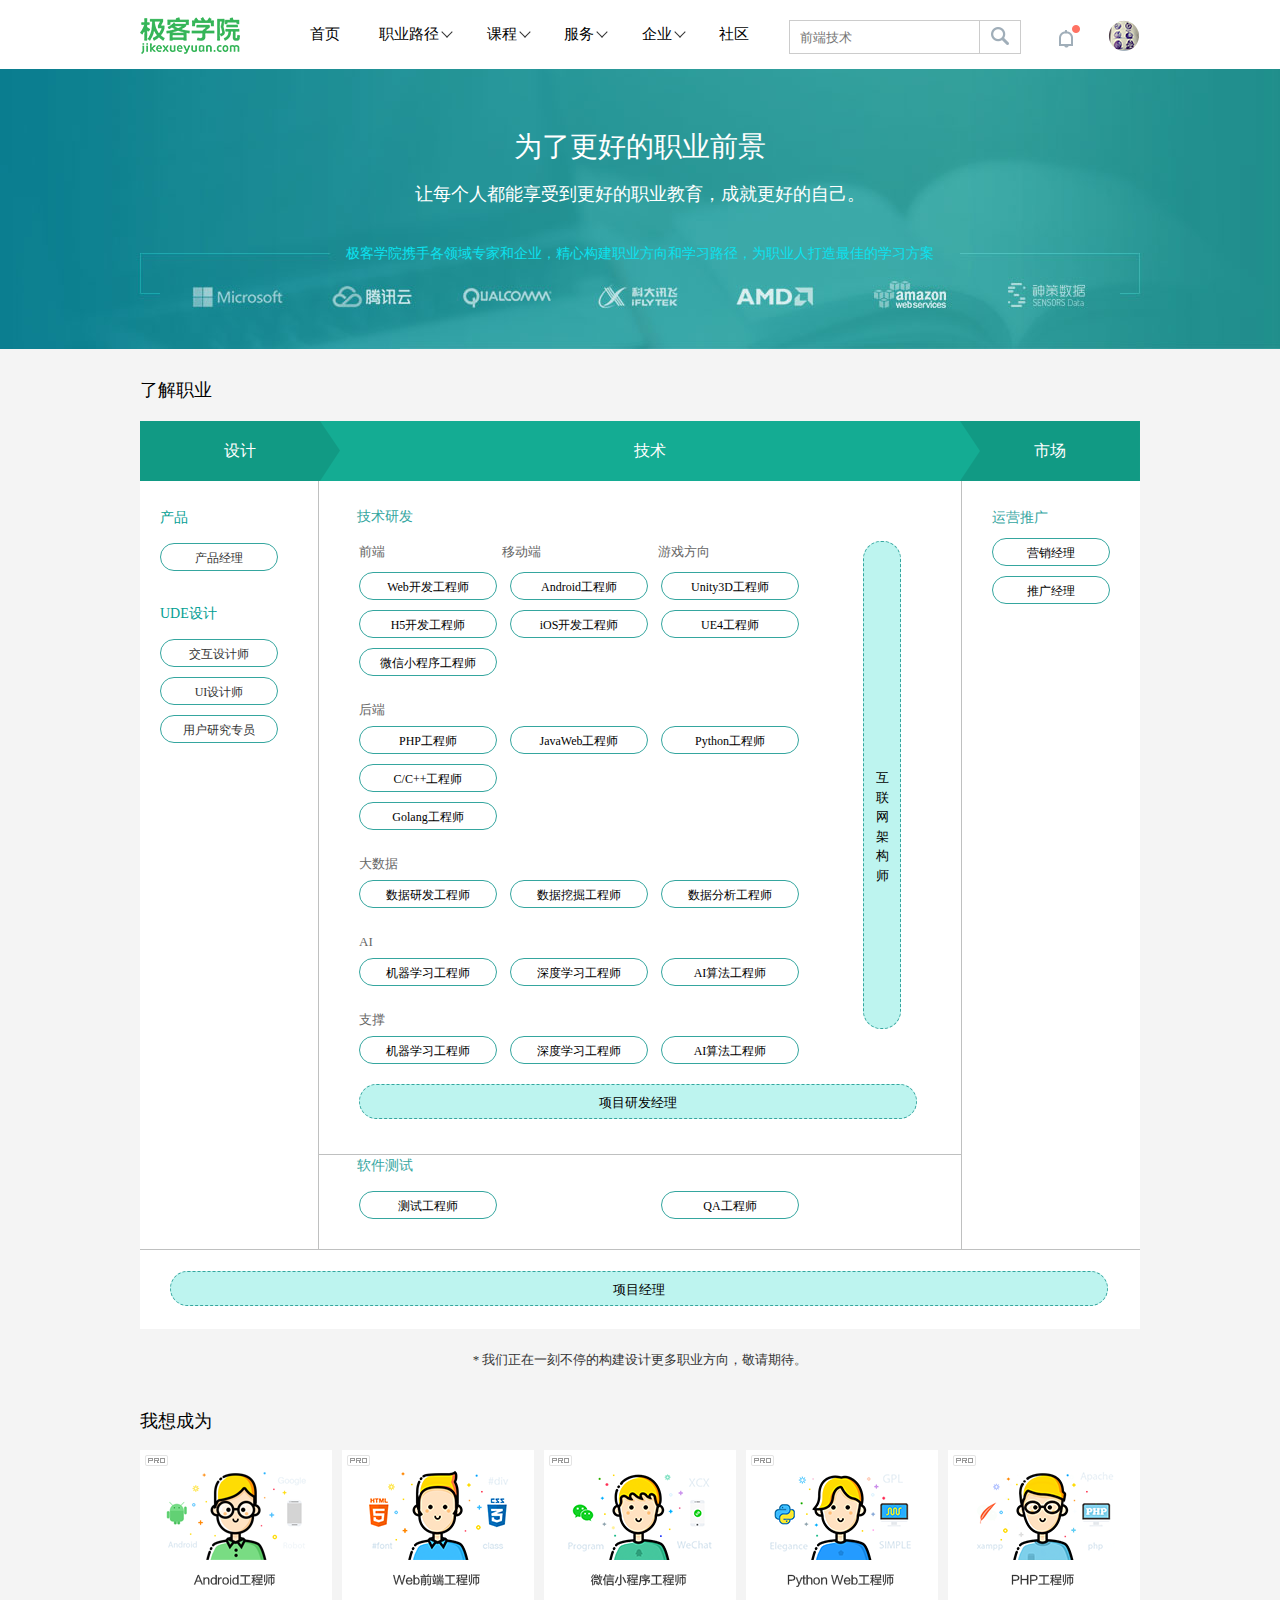
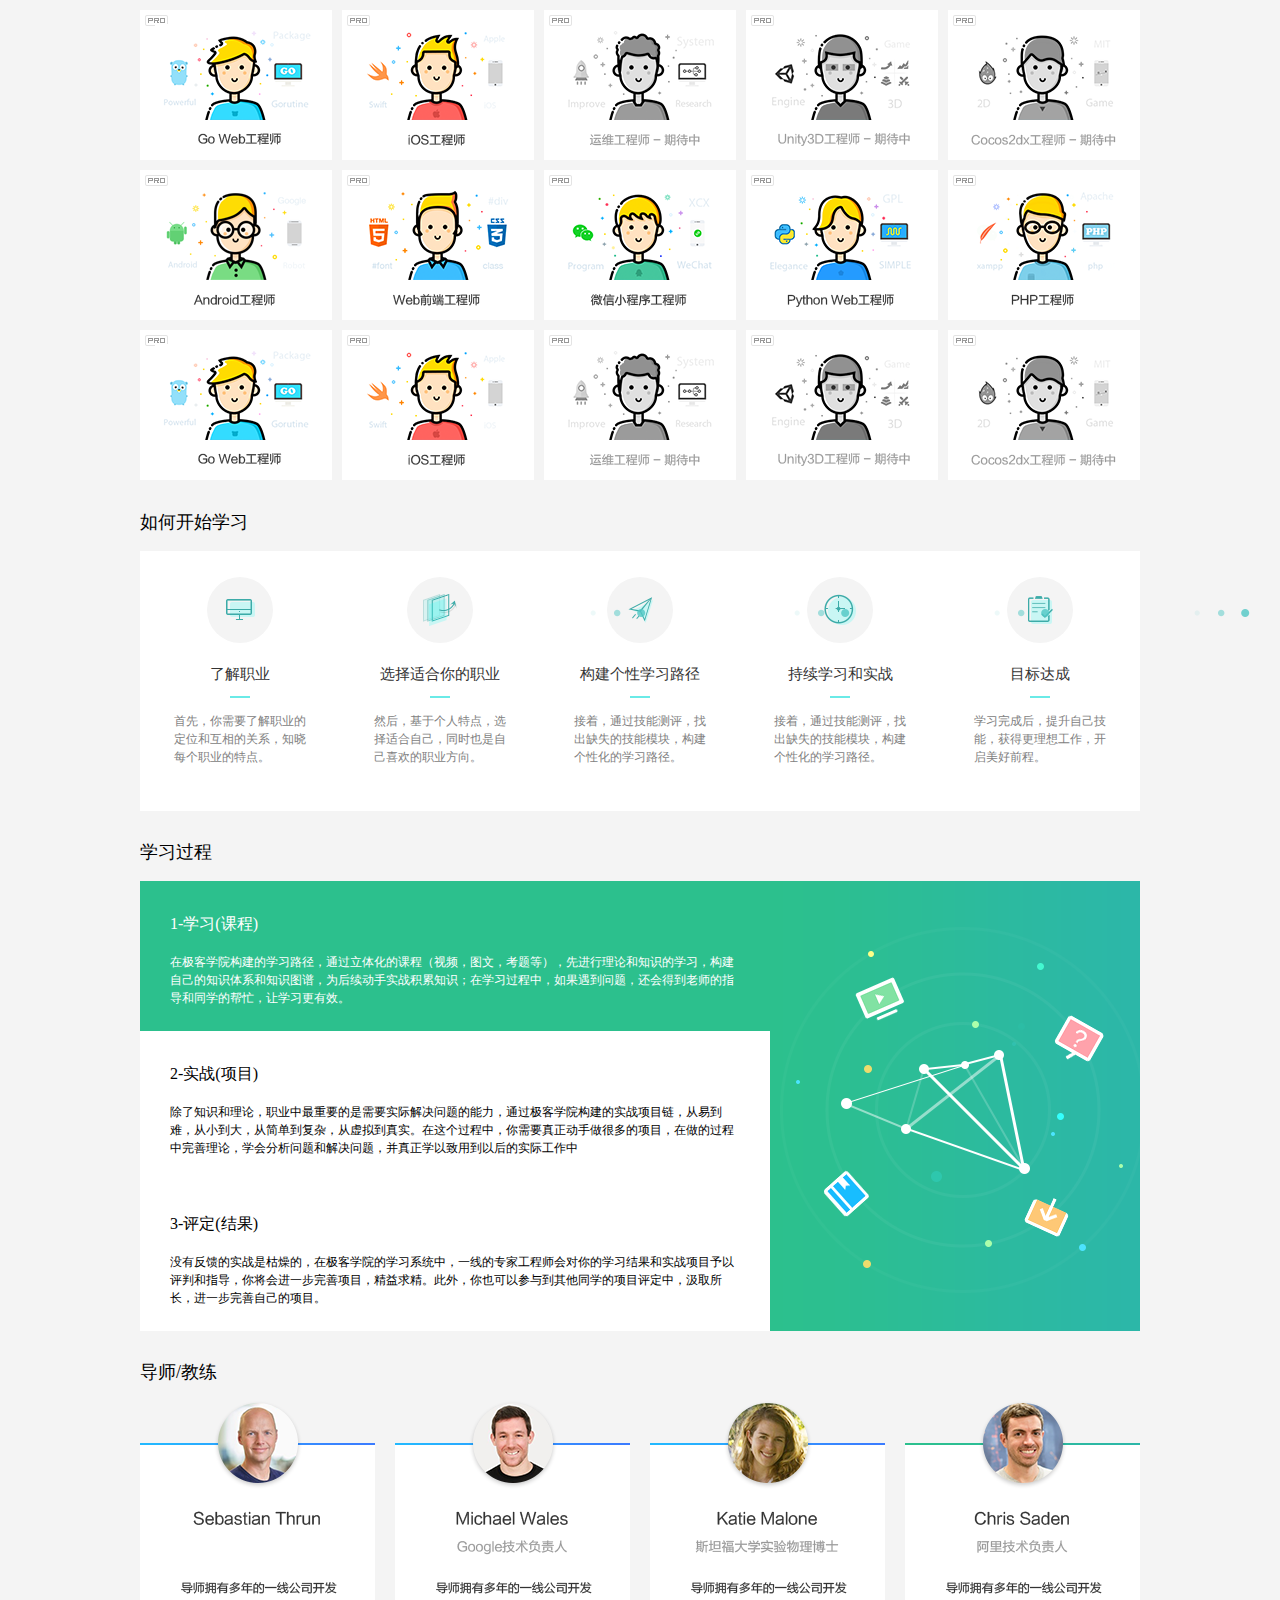
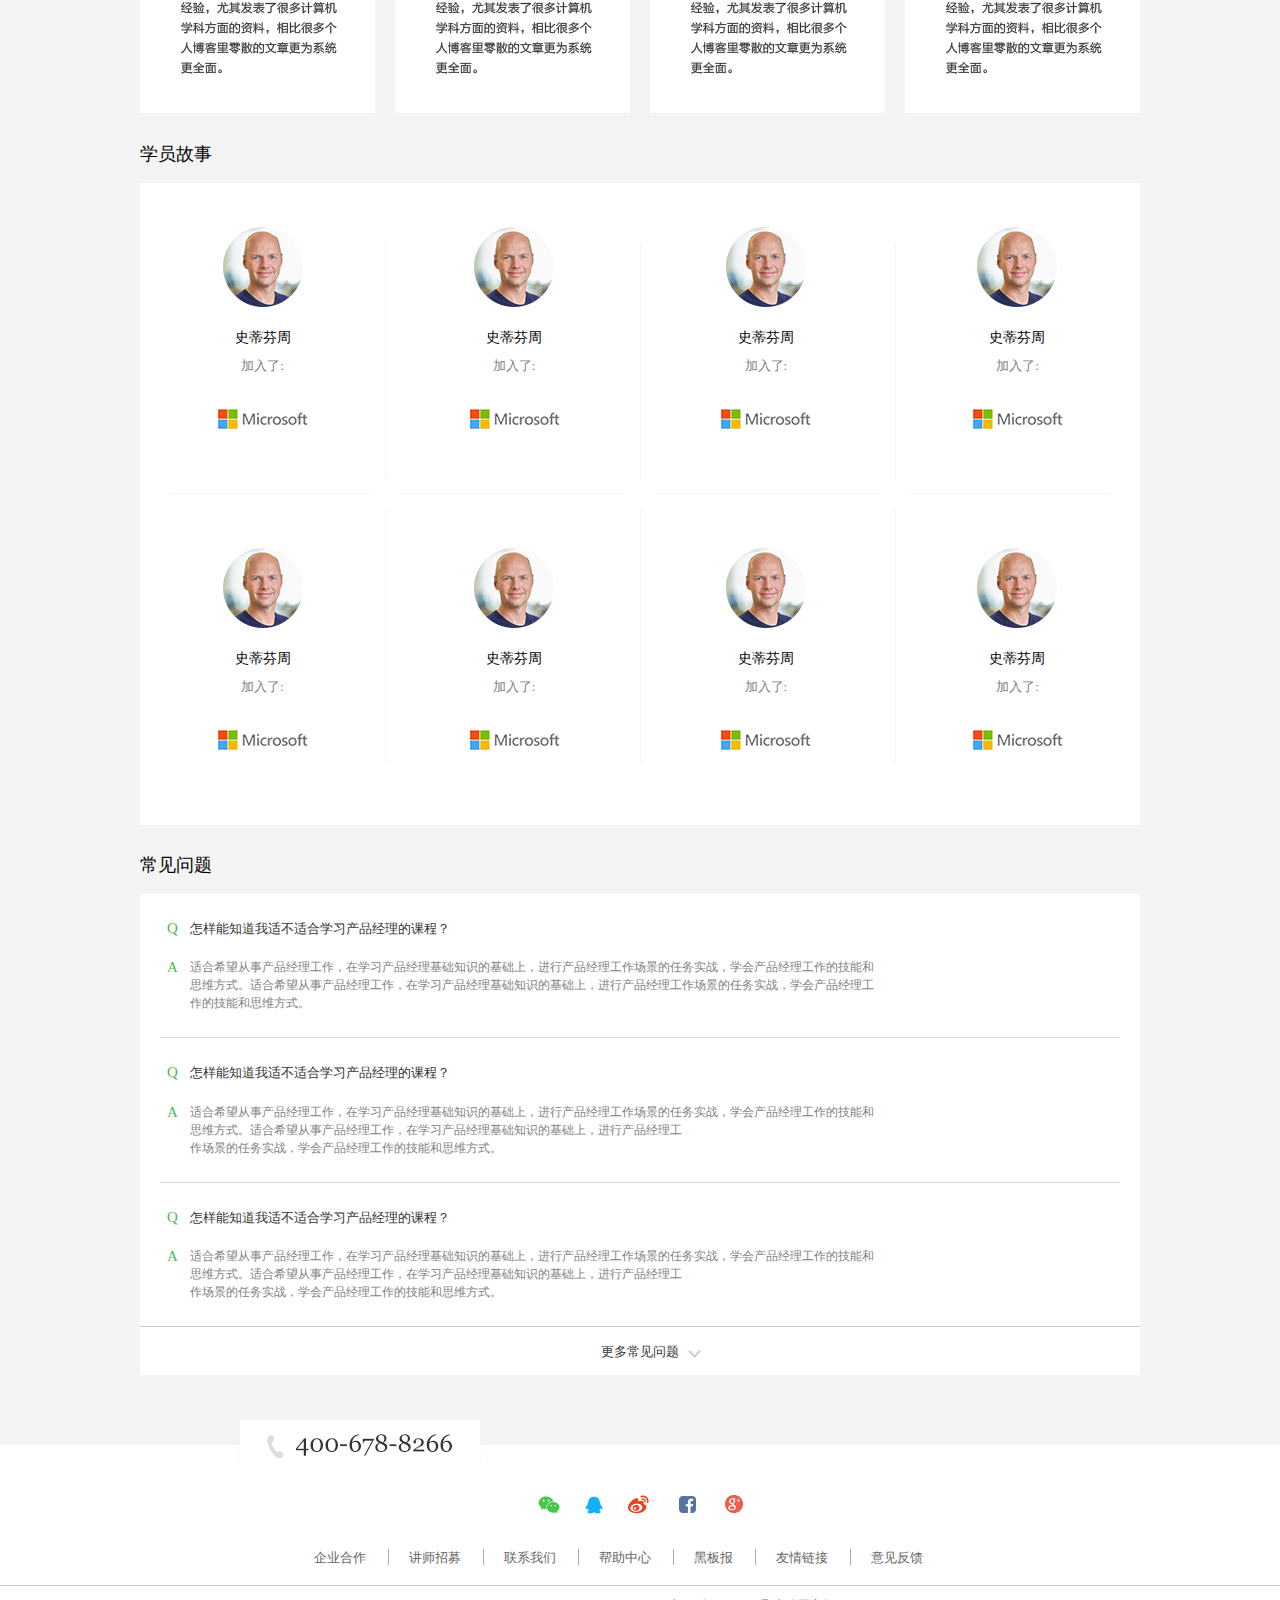
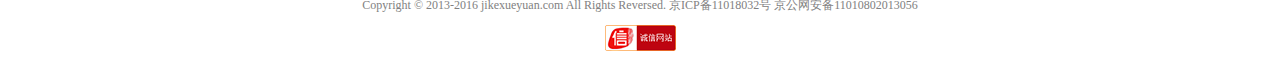
<file: jk.html>
<!DOCTYPE html>
<html>
<head>
  <title>极客学院index</title>
  <link rel="stylesheet" type="text/css" href="./css/reset.css">
  <link rel="stylesheet" type="text/css" href="./css/index.css">
</head>
<body>
  <header class="page-header">
    <a class="header-logo" href="javascript:;">
      <img src="img/headlogo.png">
    </a>
    <nav class="header-nav">
      <ul class="nav-content">
        <li class="nav-item"><a href="javascript:;">首页</a></li>
        <li class="nav-item"><a href="javascript:;">职业路径</a></li>
        <li class="nav-item"><a href="javascript:;">课程</a></li>
        <li class="nav-item"><a href="javascript:;">服务</a></li>
        <li class="nav-item"><a href="javascript:;">企业</a></li>       
        <li class="nav-item"><a href="javascript:;">社区</a></li>
      </ul>
    </nav>
    <div class="header-form">
      <input class="header-input" type="text" placeholder="前端技术">
      <button class="header-button">
        <a href="javascript:;"><img class="mirror-image" src="img/mirror.png"></a>
      </button>
    </div>
    <div class="header-other-image">
      <a class="header-link-left" href="javascript:;"><img class="header-image-left" src="img/message.png"></a>
      <a class="header-link-right" href="javascript:;"><img class="header-image-right" src="img/h1.png"></a>
    </div>
  </header>
  <div class="banner">
    <p class="banner-title">为了更好的职业前景</p>
    <p class="banner-title-p">让每个人都能享受到更好的职业教育，成就更好的自己。</p>
    <div class="banner-block">
      <p class="banner-p">极客学院携手各领域专家和企业，精心构建职业方向和学习路径，为职业人打造最佳的学习方案</p>
    </div>
  </div>
  <div class="carrer-section">
    <div class="container">
      <h3>了解职业</h3>
      <div class="carrer-title"> 
        <span class="carrer-title-item">设计</span>
        <span class="carrer-title-item">技术</span>
        <span class="carrer-title-item">市场</span>
      </div>
      <div class="carrer-content">
        <div class="carrer-content-item carrer-left">
          <p class="carrer-content-title">产品</p>
          <a class="carrer-content-text">产品经理</a>
          <p class="carrer-content-title">UDE设计</p>
          <ul>
            <li>交互设计师</li>
            <li>UI设计师</li>
            <li>用户研究专员</li>
          </ul>
        </div>
        <div class="carrer-content-item carrer-mid">
          <p class="carrer-content-title">技术研发</p>
          <div class="carrer-content-p">
            <div>前端</div>
            <div>移动端</div>
            <div>游戏方向</div>
          </div>
          <ul class="carrer-content-first">
            <li class="carrer-content-first-item">Web开发工程师</li>
            <li class="carrer-content-first-item">Android工程师</li>
            <li class="carrer-content-first-item">Unity3D工程师</li>
            <li class="carrer-content-first-item">H5开发工程师</li>
            <li class="carrer-content-first-item">iOS开发工程师</li>
            <li class="carrer-content-first-item">UE4工程师</li>
            <li class="carrer-content-first-item">微信小程序工程师</li>
          </ul>
          <p class="carrer-content-p-item">后端</p>
          <ul class="carrer-content-second">
            <li class="carrer-content-second-item">PHP工程师</li>
            <li class="carrer-content-second-item">JavaWeb工程师</li>
            <li class="carrer-content-second-item">Python工程师</li>
            <li class="carrer-content-second-item">C/C++工程师</li>
            <li class="carrer-content-second-item">Golang工程师</li>
          </ul>
          <p class="carrer-content-p-item">大数据</p>
          <ul class="carrer-content-thrid">
            <li>数据研发工程师</li>
            <li>数据挖掘工程师</li>
            <li>数据分析工程师</li>
          </ul>
          <p class="carrer-content-p-item">AI</p>
          <ul class="carrer-content-four">
            <li>机器学习工程师</li>
            <li>深度学习工程师</li>
            <li>AI算法工程师</li>
          </ul>
          <p class="carrer-content-p-item">支撑</p>
          <ul class="carrer-content-five">
            <li>机器学习工程师</li>
            <li>深度学习工程师</li>
            <li>AI算法工程师</li>
          </ul>
          <div class="carrer-content-down">项目研发经理</div>
          <div class="carrer-content-right">
            <ul>
              <li>互</li>
              <li>联</li>
              <li>网</li>
              <li>架</li>
              <li>构</li>
              <li>师</li>
            </ul>
          </div>
          <div class="carrer-content-bottom">
            <p class="carrer-content-title">软件测试</p>
            <ul>
              <li>测试工程师</li>
              <li>QA工程师</li>
            </ul>
          </div>
        </div>
        <div class="carrer-content-item carrer-right">
          <p class="carrer-content-title">运营推广</p>
          <ul>
            <li class="carrer-content-text">营销经理</li>
            <li class="carrer-content-text">推广经理</li>
          </ul> 
        </div>
      </div>
      <div class="carrer-bottom">
        <span class="carrer-bottom-text">项目经理</span>
      </div>
      <p class="carrer-info">*&nbsp;我们正在一刻不停的构建设计更多职业方向，敬请期待。</p>  
    </div>
  </div>
  <div class="vocation-section">
    <div class="container">
      <h3>我想成为</h3>
      <div class="vocation-content">
        <a href="javascript:;"><img src="img/v1.png"></a>
        <a href="javascript:;"><img src="img/v2.png"></a>
        <a href="javascript:;"><img src="img/v3.png"></a>
        <a href="javascript:;"><img src="img/v4.png"></a>
        <a href="javascript:;"><img src="img/v5.png"></a>
        <a href="javascript:;"><img src="img/v6.png"></a>
        <a href="javascript:;"> <img src="img/v7.png"></a>
        <a href="javascript:;"><img src="img/v8.png"></a>
        <a href="javascript:;"><img src="img/v9.png"></a>
        <a href="javascript:;"><img src="img/v10.png"></a>
        <a href="javascript:;"><img src="img/v1.png"></a>
        <a href="javascript:;"><img src="img/v2.png"></a>
        <a href="javascript:;"><img src="img/v3.png"></a>
        <a href="javascript:;"><img src="img/v4.png"></a>
        <a href="javascript:;"><img src="img/v5.png"></a>
        <a href="javascript:;"><img src="img/v6.png"></a>
        <a href="javascript:;"><img src="img/v7.png"></a>
        <a href="javascript:;"><img src="img/v8.png"></a>
        <a href="javascript:;"><img src="img/v9.png"></a>
        <a href="javascript:;"><img src="img/v10.png"></a>
      </div>
    </div>
  </div>
  <div class="how-section">
    <div class="container">
      <h3>如何开始学习</h3>
      <ul>
        <li>
          <div class="how-img">
            <img src="img/how1.png">
          </div>
          <p class="how-study-title">了解职业</p>
          <p class="how-block"></p>
          <p class="how-study-text">首先，你需要了解职业的定位和互相的关系，知晓每个职业的特点。</p>
        </li>
        <li>
          <div class="how-img">
            <img src="img/how2.png">
          </div>
          <p class="how-study-title">选择适合你的职业</p>
          <p class="how-block"></p>
          <p class="how-study-text">然后，基于个人特点，选择适合自己，同时也是自己喜欢的职业方向。</p>
        </li>
        <li>
          <div class="how-img">
            <img src="img/how3.png">
          </div>
          <p class="how-study-title">构建个性学习路径</p>
          <p class="how-block"></p>
          <p class="how-study-text">接着，通过技能测评，找出缺失的技能模块，构建个性化的学习路径。</p>
        </li>
        <li>
          <div class="how-img">
            <img src="img/how4.png">
          </div>
          <p class="how-study-title">持续学习和实战</p>
          <p class="how-block"></p>
          <p class="how-study-text">接着，通过技能测评，找出缺失的技能模块，构建个性化的学习路径。</p>
        </li>
        <li>
          <div class="how-img">
            <img src="img/how5.png">
          </div>
          <p class="how-study-title">目标达成</p>
          <p class="how-block"></p>
          <p class="how-study-text">学习完成后，提升自己技能，获得更理想工作，开启美好前程。</p>
        </li>
      </ul>
      <div class="how-dot">
          <img class="dot-img" src="img/how6.png">
      </div>
    </div>
  </div>
  <div class="study-section">
    <div class="container">
      <h3>学习过程</h3>
      <ul class="study-content">
        <li class="study-content-item">
          <p class="study-content-title">1-学习(课程)</p>
          <p class="study-content-text">在极客学院构建的学习路径，通过立体化的课程（视频，图文，考题等），先进行理论和知识的学习，构建自己的知识体系和知识图谱，为后续动手实战积累知识；在学习过程中，如果遇到问题，还会得到老师的指导和同学的帮忙，让学习更有效。</p>
        </li>
        <li class="study-content-item">
          <p class="study-content-title">2-实战(项目)</p>
          <p class="study-content-text">除了知识和理论，职业中最重要的是需要实际解决问题的能力，通过极客学院构建的实战项目链，从易到难，从小到大，从简单到复杂，从虚拟到真实。在这个过程中，你需要真正动手做很多的项目，在做的过程中完善理论，学会分析问题和解决问题，并真正学以致用到以后的实际工作中</p>
        </li>
        <li class="study-content-item">
          <p class="study-content-title">3-评定(结果)</p>
          <p class="study-content-text">没有反馈的实战是枯燥的，在极客学院的学习系统中，一线的专家工程师会对你的学习结果和实战项目予以评判和指导，你将会进一步完善项目，精益求精。此外，你也可以参与到其他同学的项目评定中，汲取所长，进一步完善自己的项目。</p>
        </li>
      </ul>
      <div class="study-img">
        <img src="img/stu2.png">
      </div>
    </div>
  </div>
  <div class="coach-section">
    <div class="container">
      <h3>导师/教练</h3>
      <div class="coach-content">
        <img src="img/co1.png">
        <img src="img/co2.png">
        <img src="img/co3.png">
        <img src="img/co4.png">
      </div>
    </div>
  </div>
  <div class="story-section">
    <div class="container">
      <h3>学员故事</h3>
      <div class="story-content">
        <ul>
          <li>
            <img  class="story-img" src="img/st1.png">
            <p class="college">史蒂芬周</p>
            <p class="join">加入了:</p>
            <img src="img/st2.png">
          </li>
          <li>
            <img  class="story-img"src="img/st1.png">
            <p class="college">史蒂芬周</p>
            <p class="join">加入了:</p>
            <img src="img/st2.png">
          </li>
          <li>
            <img class="story-img" src="img/st1.png">
            <p class="college">史蒂芬周</p>
            <p class="join">加入了:</p>
            <img src="img/st2.png">
          </li>
          <li>
            <img class="story-img" src="img/st1.png">
            <p class="college">史蒂芬周</p>
            <p class="join">加入了:</p>
            <img src="img/st2.png">
          </li>
          <li>
            <img class="story-img" src="img/st1.png">
            <p class="college">史蒂芬周</p>
            <p class="join">加入了:</p>
            <img src="img/st2.png">
          </li>
          <li>
            <img class="story-img" src="img/st1.png">
            <p class="college">史蒂芬周</p>
            <p class="join">加入了:</p>
            <img src="img/st2.png">
          </li>
          <li>
            <img class="story-img" src="img/st1.png">
            <p class="college">史蒂芬周</p>
            <p class="join">加入了:</p>
            <img src="img/st2.png">
          </li>
          <li>
            <img class="story-img" src="img/st1.png">
            <p class="college">史蒂芬周</p>
            <p class="join">加入了:</p>
            <img src="img/st2.png">
          </li>
        </ul>
        <img class="story-line" src="img/st3.png">
      </div>
    </div>
  </div>
  <div class="question-section">
    <div class="container">
      <h3>常见问题</h3>
      <div class="question-content">
        <ul>
          <li>
            <p class="question">怎样能知道我适不适合学习产品经理的课程？</p>
            <p class="answer">适合希望从事产品经理工作，在学习产品经理基础知识的基础上，进行产品经理工作场景的任务实战，学会产品经理工作的技能和<br>思维方式。适合希望从事产品经理工作，在学习产品经理基础知识的基础上，进行产品经理工作场景的任务实战，学会产品经理工<br>作的技能和思维方式。</p>
          </li>
          <li>
            <p class="question">怎样能知道我适不适合学习产品经理的课程？</p>
            <p class="answer">适合希望从事产品经理工作，在学习产品经理基础知识的基础上，进行产品经理工作场景的任务实战，学会产品经理工作的技能和<br>思维方式。适合希望从事产品经理工作，在学习产品经理基础知识的基础上，进行产品经理工<br>作场景的任务实战，学会产品经理工作的技能和思维方式。</p> 
          </li>
          <li>
            <p class="question">怎样能知道我适不适合学习产品经理的课程？</p>
            <p class="answer answer-bottom">适合希望从事产品经理工作，在学习产品经理基础知识的基础上，进行产品经理工作场景的任务实战，学会产品经理工作的技能和<br>思维方式。适合希望从事产品经理工作，在学习产品经理基础知识的基础上，进行产品经理工<br>作场景的任务实战，学会产品经理工作的技能和思维方式。</p>
          </li>
        </ul>
        <div class="question-info"><a href="javascript:;">更多常见问题</a></div>
      </div>
    </div>
  </div>
  <footer class="page-footer">
    <div class="tell">
      <img class="footer-tell" src="img/call.png">
    </div>
    <div class="footer-image">
      <a href="javascript"><img class="footer-img" src="img/ft1.png"></a>
    </div>
    <ul class="footer-link">
      <li class="footer-item"><a href="javascript">企业合作</a></li>
      <li class="footer-item"><a href="javascript">讲师招募</a></li>
      <li class="footer-item"><a href="javascript">联系我们</a></li>
      <li class="footer-item"><a href="javascript">帮助中心</a></li>
      <li class="footer-item"><a href="javascript">黑板报</a></li>
      <li class="footer-item"><a href="javascript">友情链接</a></li>
      <li class="footer-item"><a href="javascript">意见反馈</a></li>
    </ul>
    <p class="footer-info">Copyright © 2013-2016 jikexueyuan.com All Rights Reversed.  京ICP备11018032号  京公网安备11010802013056</p>
    <a href="javascript"><img src="img/ft2.png"> </a>  
  </footer>
</body>
</html>
</file>
<file: css/index.css>
.page-header {
  display: flex;
  width: 1000px;
  height: 69px;
  margin: 0 auto;
}
.page-header .header-logo {
  padding-top: 17px;
}
.page-header .header-nav {
  flex: 1;
  margin-left: 70px;
  margin-right: 40px;
}
.page-header .header-nav .nav-content {
  display: flex;
  justify-content: space-between;
  font-size: 15px;
  line-height: 69px;
}
.page-header .header-nav .nav-item:hover {
  color: #35b558;
}
.page-header .header-nav .nav-item:hover.nav-item:after {
  transform: rotate(225deg);
  transition: all 0.4s ease-in-out;
}
.page-header .header-nav .nav-item:after {
  content: '';
  display: inline-block;
  border-right: 1px solid #333;
  border-bottom: 1px solid #333;
  height: 7px;
  width: 7px;
  transform: rotate(45deg);
  transition: all .2s;
  position: relative;
  top: -3px;
  left: 4px;
}
.page-header .header-nav .nav-item:first-child:after {
  display: none;
}
.page-header .header-nav .nav-item:last-child:after {
  display: none;
}
.page-header .header-form {
  display: flex;
  height: 51px;
  padding-top: 20px;
  border: none;
}
.page-header .header-form .header-input {
  height: 30px;
  border: 1px #ccc solid;
  border-right: none;
  padding-left: 10px;
}
.page-header .header-form .header-button {
  width: 42px;
  height: 34px;
  border: 1px #ccc solid;
  background: #fff;
}
.page-header .header-other-image {
  display: flex;
  width: 81px;
  height: 31px;
  margin-top: 20px;
  margin-left: 38px;
}
.page-header .header-other-image .header-image-left {
  width: 21px;
  height: 23px;
  margin-top: 5px;
  margin-right: 28px;
}
.banner {
  height: 280px;
  padding-top: 64px;
  background: url(../img/ban2.png) center center no-repeat;
  text-align: center;
}
.banner .banner-title {
  margin-bottom: 24px;
  font-size: 28px;
  line-height: 28px;
  color: #fff;
}
.banner .banner-title-p {
  font-size: 18px;
  line-height: 18px;
  color: #fff;
}
.banner .banner-block .banner-p {
  position: relative;
  top: 40px;
  font-size: 14px;
  color: #0be2ef;
}
h3 {
  font-size: 18px;
  font-weight: 500;
  line-height: 18px;
}
.container {
  width: 1000px;
  margin: 0 auto;
}
.carrer-section {
  padding-top: 32px;
  background: #f4f4f4;
}
.carrer-section .carrer-title {
  display: flex;
  justify-content: space-between;
  margin-top: 22px;
  height: 60px;
  line-height: 60px;
  font-size: 16px;
  color: #fff;
  background: #14ac93;
}
.carrer-section .carrer-title .carrer-title-item:first-child {
  width: 200px;
  text-align: center;
  background: url(../img/cs1.png) center center no-repeat;
}
.carrer-section .carrer-title .carrer-title-item:last-child {
  width: 180px;
  text-align: center;
  background: url(../img/cs2.png) center center no-repeat;
}
.carrer-section .carrer-content {
  display: flex;
  background: #fff;
}
.carrer-section .carrer-left {
  padding-top: 26px;
  padding-left: 20px;
  width: 179px;
  border-right: 1px solid #bfc0c0;
  border-bottom: 1px solid #bfc0c0;
}
.carrer-section .carrer-left .carrer-content-title {
  margin-bottom: 15px;
  font-size: 14px;
  color: #029e93;
}
.carrer-section .carrer-left .carrer-content-text {
  display: inline-block;
  margin-bottom: 32px;
  width: 118px;
  height: 28px;
  line-height: 28px;
  text-align: center;
  font-size: 12px;
  border: 1px solid #35a69f;
  border-radius: 14px;
  color: #333;
}
.carrer-section .carrer-left ul li {
  display: inline-block;
  margin-bottom: 10px;
  width: 118px;
  height: 28px;
  line-height: 28px;
  text-align: center;
  font-size: 12px;
  border: 1px solid #35a69f;
  border-radius: 14px;
  color: #333;
}
.carrer-section .carrer-mid {
  position: relative;
  flex: 1;
  padding-top: 25px;
}
.carrer-section .carrer-mid .carrer-content-title {
  margin-bottom: 15px;
  padding-left: 38px;
  font-size: 14px;
  color: #35a69f;
}
.carrer-section .carrer-mid .carrer-content-p {
  display: flex;
  justify-content: space-between;
  width: 391px;
  padding-left: 40px;
  font-size: 13px;
  color: #666;
}
.carrer-section .carrer-mid .carrer-content-first {
  display: flex;
  justify-content: space-between;
  flex-wrap: wrap;
  width: 480px;
  padding-left: 40px;
  margin-top: 10px;
}
.carrer-section .carrer-mid .carrer-content-first-item {
  width: 138px;
  height: 28px;
  margin-bottom: 10px;
  border: 1px solid #35a69f;
  border-radius: 14px;
  font-size: 12px;
  line-height: 28px;
  text-align: center;
}
.carrer-section .carrer-mid .carrer-content-p-item {
  margin-top: 17px;
  padding-left: 40px;
  font-size: 13px;
  color: #666;
  line-height: 13px;
}
.carrer-section .carrer-mid .carrer-content-second {
  display: flex;
  justify-content: space-between;
  flex-wrap: wrap;
  width: 480px;
  padding-left: 40px;
  margin-top: 10px;
}
.carrer-section .carrer-mid .carrer-content-second-item {
  width: 138px;
  height: 28px;
  margin-bottom: 10px;
  border: 1px solid #35a69f;
  border-radius: 14px;
  font-size: 12px;
  line-height: 28px;
  text-align: center;
}
.carrer-section .carrer-mid .carrer-content-second-item:last-child {
  margin-right: 170px;
}
.carrer-section .carrer-mid .carrer-content-thrid {
  display: flex;
  justify-content: space-between;
  width: 480px;
  margin-top: 10px;
  padding-left: 40px;
}
.carrer-section .carrer-mid .carrer-content-thrid li {
  width: 138px;
  height: 28px;
  margin-bottom: 10px;
  border: 1px solid #35a69f;
  border-radius: 14px;
  font-size: 12px;
  line-height: 28px;
  text-align: center;
}
.carrer-section .carrer-mid .carrer-content-four {
  display: flex;
  justify-content: space-between;
  width: 480px;
  margin-top: 10px;
  padding-left: 40px;
}
.carrer-section .carrer-mid .carrer-content-four li {
  width: 138px;
  height: 28px;
  margin-bottom: 10px;
  border: 1px solid #35a69f;
  border-radius: 14px;
  font-size: 12px;
  line-height: 28px;
  text-align: center;
}
.carrer-section .carrer-mid .carrer-content-five {
  display: flex;
  justify-content: space-between;
  width: 480px;
  margin-top: 10px;
  padding-left: 40px;
}
.carrer-section .carrer-mid .carrer-content-five li {
  width: 138px;
  height: 28px;
  margin-bottom: 10px;
  border: 1px solid #35a69f;
  border-radius: 14px;
  font-size: 12px;
  line-height: 28px;
  text-align: center;
}
.carrer-section .carrer-mid .carrer-content-down {
  margin: 10px 40px 35px;
  width: 558px;
  height: 35px;
  border: 1px dashed #35a69f;
  border-radius: 18px;
  background: #bdf4ef;
  line-height: 35px;
  text-align: center;
  font-size: 13px;
}
.carrer-section .carrer-mid .carrer-content-right {
  position: absolute;
  left: 544px;
  top: 60px;
  display: inline-block;
  width: 38px;
  height: 488px;
  border: 1px dashed #35a69f;
  border-radius: 18px;
  text-align: center;
  font-size: 13px;
  background: #bdf4ef;
}
.carrer-section .carrer-mid .carrer-content-right ul {
  margin-top: 226px;
}
.carrer-section .carrer-mid .carrer-content-bottom {
  border-top: 1px solid #bfc0c0;
  border-bottom: 1px solid #bfc0c0;
}
.carrer-section .carrer-mid .carrer-content-bottom ul {
  display: flex;
  justify-content: space-between;
  width: 480px;
  margin-top: 10px;
  padding-left: 40px;
}
.carrer-section .carrer-mid .carrer-content-bottom ul li {
  width: 138px;
  height: 28px;
  margin-bottom: 30px;
  border: 1px solid #35a69f;
  border-radius: 14px;
  font-size: 12px;
  line-height: 28px;
  text-align: center;
}
.carrer-section .carrer-right {
  width: 179px;
  padding-top: 26px;
  padding-left: 30px;
  border-left: 1px solid #bfc0c0;
  border-bottom: 1px solid #bfc0c0;
}
.carrer-section .carrer-right .carrer-content-title {
  margin-bottom: 10px;
  font-size: 14px;
  color: #35a69f;
}
.carrer-section .carrer-right ul li {
  display: inline-block;
  margin-bottom: 10px;
  width: 118px;
  height: 28px;
  line-height: 28px;
  text-align: center;
  font-size: 12px;
  border: 1px solid #35a69f;
  border-radius: 14px;
}
.carrer-section .carrer-bottom {
  width: 1000px;
  height: 79px;
  background: #fff;
}
.carrer-section .carrer-bottom .carrer-bottom-text {
  display: inline-block;
  width: 938px;
  height: 35px;
  margin-left: 30px;
  margin-top: 21px;
  border: 1px dashed #35a69f;
  border-radius: 18px;
  text-align: center;
  line-height: 35px;
  font-size: 13px;
  background: #bdf4ef;
}
.carrer-section .carrer-info {
  margin-top: 24px;
  line-height: 13px;
  text-align: center;
  font-size: 13px;
  color: #333;
}
.vocation-section {
  padding-top: 46px;
  background: #f4f4f4;
}
.vocation-section .vocation-content {
  display: flex;
  justify-content: space-between;
  flex-wrap: wrap;
  margin-top: 20px;
}
.vocation-section .vocation-content a {
  height: 150px;
  margin-bottom: 10px;
}
.how-section {
  position: relative;
  padding-top: 23px;
  padding-bottom: 10px;
  background: #f4f4f4;
}
.how-section ul {
  display: flex;
  justify-content: space-around;
  height: 260px;
  margin-top: 20px;
  background: #fff;
}
.how-section ul li {
  text-align: center;
  font-size: 0;
}
.how-section ul .how-img {
  display: flex;
  justify-content: center;
  align-items: center;
  width: 66px;
  height: 66px;
  margin: 0 auto;
  margin-top: 26px;
  border-radius: 50%;
  background: #f4f4f4;
}
.how-section ul .how-study-title {
  margin-top: 24px;
  font-size: 15px;
  line-height: 15px;
  color: #333;
}
.how-section ul .how-block {
  display: inline-block;
  width: 20px;
  height: 2px;
  margin: 14px 0;
  background: #6aeae7;
}
.how-section ul .how-study-text {
  width: 132px;
  text-align: left;
  font-size: 12px;
  color: #818181;
}
.how-section .how-dot {
  position: absolute;
  top: 110px;
  left: 590px;
}
.study-section {
  position: relative;
  height: 520px;
  padding-top: 22px;
  padding-bottom: 10px;
  background: #f4f4f4;
}
.study-section .study-content {
  position: relative;
  margin-top: 20px;
}
.study-section .study-content .study-content-item {
  width: 630px;
  height: 150px;
  padding-top: 31px;
  padding-left: 30px;
  background: #fff;
}
.study-section .study-content .study-content-item:first-child {
  color: #fff;
  background: url(../img/stu1.png);
}
.study-section .study-content .study-content-title {
  font-size: 16px;
}
.study-section .study-content .study-content-text {
  padding-top: 17px;
  padding-right: 26px;
  font-size: 12px;
}
.study-section .study-img {
  position: relative;
  top: -450px;
  left: 630px;
  width: 370px;
  height: 450px;
}
.coach-section {
  padding-top: 22px;
  padding-bottom: 10px;
  background: #f4f4f4;
}
.coach-section .coach-content {
  display: flex;
  justify-content: space-between;
  margin-top: 20px;
}
.story-section {
  padding-top: 22px;
  padding-bottom: 10px;
  background: #f4f4f4;
}
.story-section .story-content {
  position: relative;
}
.story-section .story-content ul {
  display: flex;
  flex-wrap: wrap;
  justify-content: space-between;
  margin-top: 20px;
  text-align: center;
  background: #fff;
}
.story-section .story-content li {
  width: 245px;
  margin-bottom: 60px;
}
.story-section .story-content .story-img {
  display: flex;
  justify-content: center;
  align-items: center;
  margin: 0 auto;
  margin-top: 44px;
}
.story-section .story-content .college {
  margin-top: 24px;
  font-size: 14px;
  line-height: 14px;
}
.story-section .story-content .join {
  margin-top: 14px;
  margin-bottom: 29px;
  font-size: 13px;
  line-height: 13px;
  color: #818181;
}
.story-section .story-content .story-line {
  position: absolute;
  top: 60px;
  right: 30px;
}
.question-section {
  padding-top: 21px;
  padding-bottom: 70px;
  background: #f4f4f4;
}
.question-section .question-content {
  margin-top: 20px;
  background: #fff;
}
.question-section .question-content li {
  padding-top: 25px;
  padding-left: 20px;
  padding-right: 20px;
}
.question-section .question-content .question {
  position: relative;
  margin-bottom: 20px;
  padding-left: 30px;
  font-size: 13px;
  font-weight: 500;
  color: #333;
}
.question-section .question-content .question:before {
  content: 'Q';
  position: absolute;
  top: 2px;
  left: 7px;
  display: inline-block;
  width: 13px;
  height: 16px;
  font-size: 15px;
  line-height: 15px;
  color: #58b558;
}
.question-section .question-content .answer {
  position: relative;
  padding-bottom: 25px;
  padding-left: 30px;
  font-size: 12px;
  border-bottom: 1px solid #d5e0e0;
  color: #818181;
}
.question-section .question-content .answer:before {
  content: 'A';
  position: absolute;
  top: 2px;
  left: 7px;
  display: inline-block;
  width: 13px;
  height: 16px;
  font-size: 15px;
  line-height: 15px;
  color: #58b558;
}
.question-section .question-content .answer-bottom {
  border-bottom: none;
}
.question-section .question-content .question-info {
  height: 49px;
  border-top: 1px solid #ccc;
  text-align: center;
}
.question-section .question-content .question-info a {
  position: relative;
  line-height: 49px;
  font-weight: 500;
  font-size: 13px;
  color: #333;
}
.question-section .question-content a:after {
  content: '';
  display: inline-block;
  width: 7px;
  height: 7px;
  border-right: 2px solid #ccc;
  border-bottom: 2px solid #ccc;
  position: absolute;
  top: 3px;
  right: -20px;
  transform: rotate(45deg);
}
.page-footer {
  position: relative;
  padding-top: 50px;
  padding-bottom: 22px;
  text-align: center;
}
.page-footer .tell {
  position: absolute;
  top: -25px;
  right: 790px;
}
.page-footer .footer-link {
  display: flex;
  justify-content: center;
  margin-top: 27px;
  border-bottom: 1px solid #ccc;
  font-size: 13px;
}
.page-footer .footer-link .footer-item {
  position: relative;
  padding-right: 43px;
  padding-bottom: 17px;
  color: #666;
}
.page-footer .footer-link .footer-item:after {
  content: '';
  display: inline-block;
  width: 1px;
  height: 16px;
  background: #a0aeb9;
  position: absolute;
  top: 1px;
  right: 20px;
}
.page-footer .footer-link .footer-item:last-child:after {
  display: none;
}
.page-footer .footer-link .footer-item a:hover {
  color: #58b558;
}
.page-footer .footer-info {
  line-height: 39px;
  font-size: 12px;
  color: #818181;
}
</file>
